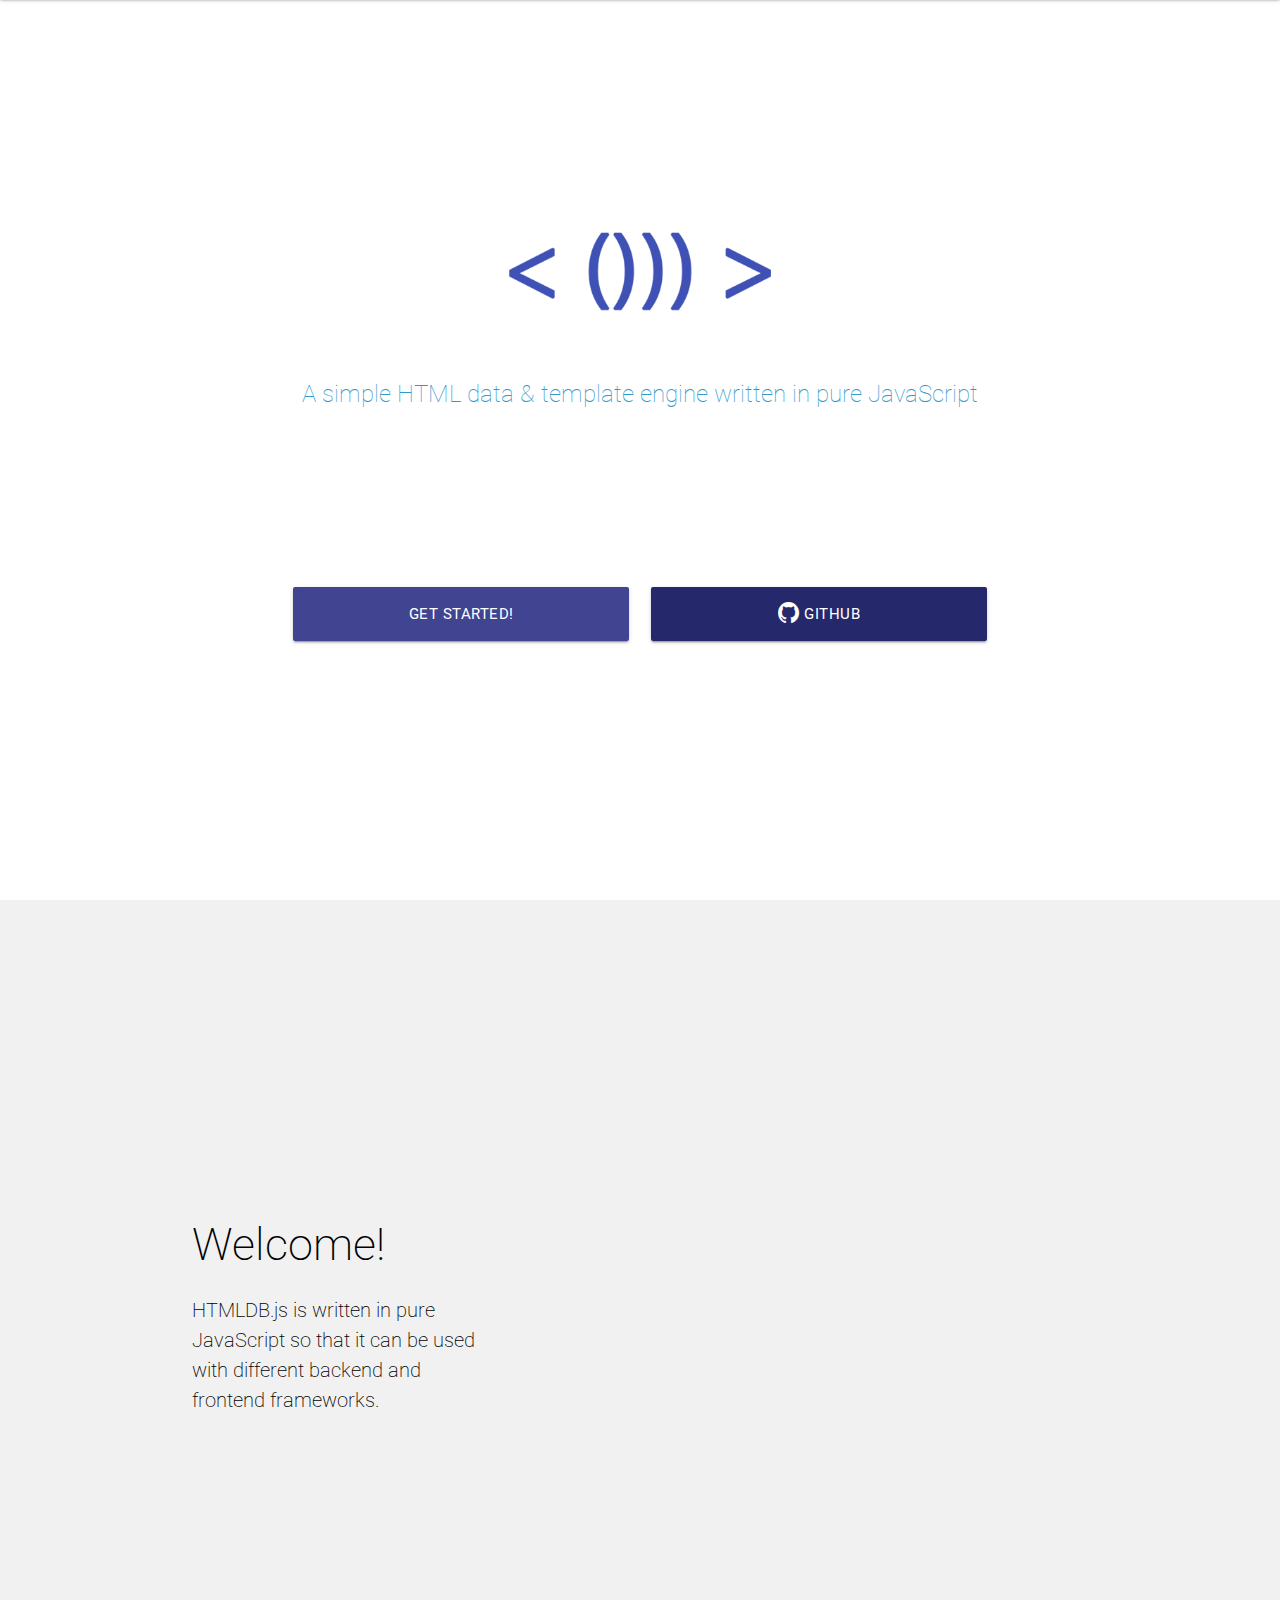
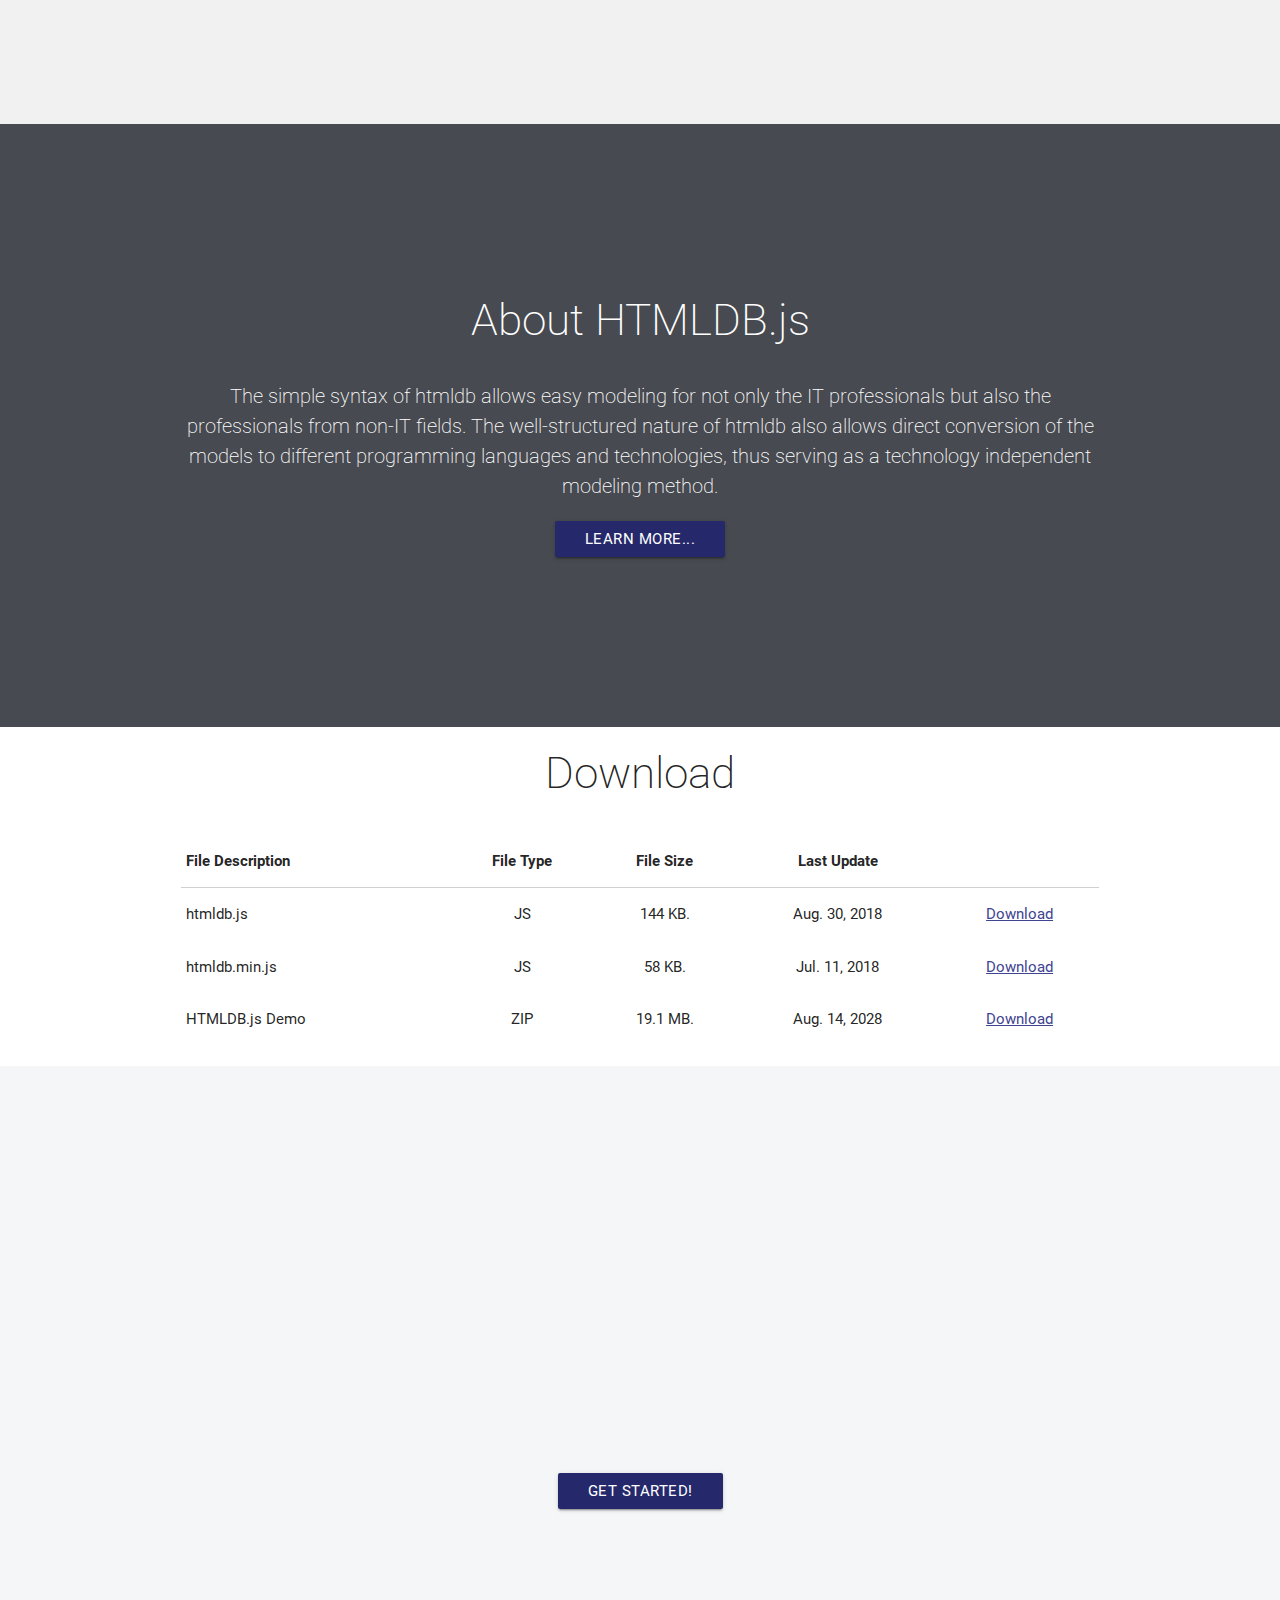
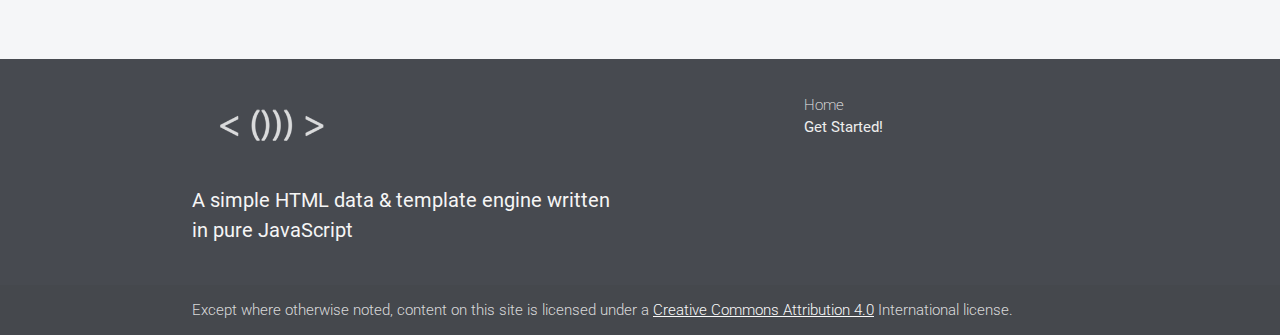
<file: index.html>
<!DOCTYPE html>
<html lang="en">

<head>
	<meta charset="UTF-8">
	<meta name="viewport" content="width=device-width, initial-scale=1.0">
	<meta http-equiv="X-UA-Compatible" content="ie=edge">
	<meta http-equiv="Content-Type" content="text/html; charset=windows-1254">
	<meta name="keywords" content="HTML Data, Template Engine, Modeling, Code Generation, Semantic Web, Pyronome, Sanpark, Syntax, System Modeling">
	<meta name="description" content="HTMLDB.js is a simple HTML data & template engine written in pure JavaScript">
	<meta name="author" content="Sanpark">
	<meta property="og:title" content="A simple HTML data & template engine written in pure JavaScript!">
	<meta property="og:site_name" content="A simple HTML data & template engine written in pure JavaScript!" />
	<meta property="og:url" content="http://www.htmldbjs.org/">
	<meta property="og:image" content="http://www.htmldbjs.org/assets/img/logo-2x.png">
	<meta property="og:type" content="website" />
	<meta property="og:image:type" content="image/png" />
	<meta property="og:image:width" content="620" />
	<meta property="og:image:height" content="435" />
	<meta property="og:description" content="HTMLDB.js is a simple HTML data & template engine written in pure JavaScript.">

	<link rel="apple-touch-icon" sizes="180x180" href="assets/img/favfavicon-64x64.png">
	<link rel="icon" type="image/png" sizes="32x32" href="assets/img/fav/favicon-32x32.png">
	<link rel="icon" type="image/png" sizes="16x16" href="assets/img/fav/favicon-16x16.png">
	<link rel="manifest" href="assets/img/fav/site.webmanifest">
	<link rel="mask-icon" href="assets/img/fav/safari-pinned-tab.svg" color="#5bbad5">
	<meta name="msapplication-TileColor" content="#da532c">
	<meta name="theme-color" content="#ffffff">


	<link href="https://fonts.googleapis.com/css?family=Roboto:100,300,400,500" rel="stylesheet">
	<link href="assets/css/ionicons.min.css" rel="stylesheet">
	<link type="text/css" rel="stylesheet" href="assets/css/materialize.min.css">
	<link type="text/css" rel="stylesheet" href="assets/css/main.css">
	<title>HTMLDB.js</title>
</head>

<body>

	<nav id="navbarFixed" class="white">
		<div class="nav-wrapper container">
			<a href="index.html" class="brand-logo light-blue-text hide-on-med-and-down"><img src="assets/img/logo-2x.png" alt="HTMLDB.js"></a>
			<a href="#" data-activates="ulMobileMenu" class="button-collapse aMobileMenuButton"><i class="ion-navicon-round"></i></a>
			<ul class="right hide-on-med-and-down">
				<li class="active"><a class="grey-text" href="index.html">Home</a></li>
				<li><a class="grey-text" href="docs/get-started.php">Get Started!</a></li>
				<li><a target="_blank" class="grey-text" href="https://github.com/htmldbjs"><i class="ion-social-github"></i></a></li>
			</ul>
			<ul class="side-nav hide-on-large-only" id="ulMobileMenu">
				<li class="white center-align"><img style="margin-top: 20px;" src="assets/img/logo-2x.png" width="180" alt="htmldb"></li>
				<li class="active"><a class="grey-text active" href="index.html">Home</a></li>
				<li><a id="btnQuickstart" class="aGetStarted" href="docs/get-started.php">Get Started!</a></li>
				<li><a target="_blank" class="grey-text" href="https://github.com/htmldbjs"><i class="ion-social-github" style="margin-right: 0px;"></i>&nbsp;GitHub</a></li>
			</ul>
		</div>
	</nav>

	<!-- Index Banner Start -->
	<section id="sectionIndexBanner" class="displayFlex landing">
		<div class="container displayFlex center black-text">
			<div class="row" id="rowLogo">
				<h1 class="hide-on-small-only"><img src="assets/img/logo-2x.png" alt="HTMLDB.js"></h1>
				<h2 class="hide-on-small-only">A simple HTML data & template engine written in pure JavaScript</h2>
				<h1 class="hide-on-med-and-up"><img src="assets/img/logo.png" width="280" alt="HTMLDB.js" style="object-fit: contain;"></h1>
				<h3 class="hide-on-med-and-up">A simple HTML data & template engine written in pure JavaScript</h3>
			</div>
			<div class="row center" id="rowBannerButtons">
				<div class="col s12 l6 m6">
					<a href="docs/get-started.php" id="btnGoStart" class="aBannerButtons btn btn-large">Get Started!</a>
				</div>
				<div class="col s12 l6 m6">
					<a target="_blank" href="https://github.com/htmldbjs" class="aBannerButtons btn buttonGoSpecification btn-large"><i
						 class="ion-social-github"></i> <span>GitHub</span></a>
				</div>
			</div>
		</div>
		</div>
	</section>
	<!-- #Index Banner End -->
	<!-- Section Welcome Start -->
	<section id="sectionWelcome" class="displayFlex alignedCenter black-text">
		<div class="container displayFlex alignedCenter">
			<div id="divWelcomeText">
				<h1 class="light">Welcome!</h1>
				<p class="light">HTMLDB.js is written in pure JavaScript so that it can be used with different backend and frontend frameworks.</p>
			</div>
			<!-- Code preview card -->
			<div id="divWelcomePreview">
				<div id="js" style="opacity: 0 !important;">
					<img src="assets/img/js.png" alt="JS">
				</div>
				
			</div>
			<!-- #Code preview card END-->
		</div>
	</section>
	<!-- #Section Welcome END -->
	<!-- Promotion Table Start -->
	<section id="sectionPromotionTable" class="displayFlex alignedCenter">
		<div class="container center white-text">
			<div class="row">
				<h3 class="light">About HTMLDB.js</h3>
			</div>
			<div class="row">
				<p class="light">The simple syntax of htmldb allows easy modeling for not only the IT professionals but also the professionals
					from non-IT fields. The well-structured nature of htmldb also allows direct conversion of the models to different programming
					languages and technologies, thus serving as a technology independent modeling method.</p>
				<a href="about.html" class="btn logoColor">Learn More...</a>
			</div>
		</div>
	</section>
	<!-- #Promotion Table End -->
	<!-- Download Section Starts -->
	<section id="download" class="displayFlex">
		<div class="container center">
			<div class="row">
				<h3 class="light">Download</h3>
			</div>
			<div class="row displayFlex">
				<table class="responsive-table highlight">
					<thead>
						<tr>
							<th>File Description</th>
							<th class="center-align">File Type</th>
							<th class="center-align">File Size</th>
							<th class="center-align">Last Update</th>
							<th class="center-align"></th>
						</tr>
					</thead>
					<tbody>
						<tr>
							<td>htmldb.js</td>
							<td class="center-align">JS</td>
							<td class="center-align">144 KB.</td>
							<td class="center-align">Aug. 30, 2018</td>
							<td class="center-align"><a href="downloads/htmldb.js" download="htmldb.js">Download</a></td>
						</tr>
						<tr>
							<td>htmldb.min.js</td>
							<td class="center-align">JS</td>
							<td class="center-align">58 KB.</td>
							<td class="center-align">Jul. 11, 2018</td>
							<td class="center-align"><a href="downloads/htmldb.min.js" download="htmldb.min.js">Download</a></td>
						</tr>
						<tr>
							<td>HTMLDB.js Demo</td>
							<td class="center-align">ZIP</td>
							<td class="center-align">19.1 MB.</td>
							<td class="center-align">Aug. 14, 2028</td>
							<td class="center-align"><a href="downloads/demo.zip" download="HTMLDBJS_Demo_Project">Download</a></td>
						</tr>

					</tbody>
				</table>
			</div>
		</div>
	</section>
	<section id="sectionReadytoGo" class="displayFlex">
		<div class="container displayFlex alignedCenter">
			<h1 class="light center-align"><img src="assets/img/logo-2x-with-text.png" alt="HTMLDB.js" id="imgInlineTextLogo"></h1>
			<a href="docs/get-started.php" class="btn logoColor waves-effect waves-light">Get Started!</a>
		</div>
	</section>
	<footer class="page-footer">
		<div class="container">
			<div class="row">
				<div class="col l6 s12">
					<h5 class="white-text" style="opacity: 0.8;"><img src="assets/img/logo-white.png" width="160" alt="HTMLDB.js"></h5>
					<p class="grey-text text-lighten-4">A simple HTML data & template engine written in pure JavaScript</p>
				</div>
				<div class="col l4 offset-l2 s12">
					<ul>
						<li><a class="grey-text text-lighten-3 light" href="index.html">Home</a></li>
						<li><a class="grey-text text-lighten-3 bold" href="docs/get-started.php">Get Started!</a></li>
					</ul>
				</div>
			</div>
		</div>
		<div class="footer-copyright">
			<div class="container">
				Except where otherwise noted, content on this site is licensed under a <a href="https://creativecommons.org/licenses/by/4.0/"
				 target="_blank">Creative Commons Attribution 4.0</a> International license.
			</div>
		</div>
	</footer>

	<script type="text/javascript" src="assets/js/jquery-3.2.1.min.js"></script>
	<script type="text/javascript" src="assets/js/materialize.min.js"></script>
	<script type="text/javascript" src="assets/js/main.js"></script>
</body>

</html>
</file>
<file: assets/css/main.css>
.logoColor {
	background-color: rgb(37, 41, 107) !important;
  }
  
  .darkBlue {
	background-color: #25296b !important;
  }
  
  .lightBlue {
	background-color: #404491 !important;
  }
  
  .darkBrown {
	background-color: #7F4906 !important;
  }
  
  .lighBrown {
	background-color: #CC8833 !important;
  }
  
  /* Code Colors */
  .blue-code {
	color: #66d9ef;
  }
  
  .purple-code {
	color: #8a7bff;
  }
  
  .red-code {
	color: #e92772;
  }
  
  .green-code {
	color: #a6e22d;
  }
  
  .orange-code {
	color: #fd9720;
  }
  
  .yellow-code {
	color: #e6db74;
  }
  
  .gray-code {
	color: #8f908a;
  }
  
  h1 {
	font-size: 3em;
  }
  
  pre {
	padding: 15px;
  }
  
  p {
	font-size: 20px;
  }
  
  blockquote {
	font-size: 1.2em;
	text-rendering: optimizeLegibility;
	color: #383839;
	border-left: 5px solid #3399CC;
  }
  
  .blockImportant {
	border-color: #FF4545;
  }
  
  .row {
	position: relative;
  }
  
  .light {
	font-weight: 200 !important;
  }
  
  .alignedCenter {
	align-items: center;
  }
  
  .justifiedCenter {
	justify-content: center;
  }
  
  .borderRight {
	border-right: 1px solid #E8E9EC;
  }
  
  .noPadding {
	padding: 0 !important;
  }
  
  .noMargin {
	margin: 0 !important;
  }
  
  .landing {
	min-height: 100vh !important;
	width: 100vw !important;
  }
  
  .displayFlex {
	display: -webkit-box;
	display: -moz-box;
	display: -ms-flexbox;
	display: -webkit-flex;
	display: flex;
  }
  .spanInlineIdentifier {
	font-family: "Anonymous Pro", monospace;
	font-size: 18px;
	color:#424856;
	padding-left: 5px;
	padding-right: 5px;
  }
  .collection .collection-item {
	line-height: normal;
  }
  #sectionWelcome,
  #sectionPromotionTable,
  #sectionReadytoGo {
	padding: 150px 0px !important;
  }
  
  #sectionIndexBanner {
	position: relative;
  }
  #sectionIndexBanner .container {
	z-index: 99 !important;
	width: auto;
	flex-direction: column;
	justify-content: space-evenly;
	padding: 10px;
	box-sizing: border-box;
  }
  #sectionIndexBanner .container #btnGoStart {
	background: rgb(64, 68, 145);
  }
  #sectionIndexBanner .container .buttonGoSpecification {
	background: rgb(37, 41, 107);
  }
  #sectionIndexBanner #rowCodePreview {
	box-sizing: border-box;
  }
  #sectionIndexBanner .container .buttonGoSpecification i,
  #sectionIndexBanner .container .buttonGoSpecification span {
	display: inline-block;
	float: none;
	overflow: hidden;
  }
  
  #sectionIndexBanner .container h1 {
	height: 4em;
	margin-bottom: 0 !important;
  }
  #sectionIndexBanner .container h1 img {
	height: 100%;
  }
  #sectionIndexBanner .container pre {
	display: inline-block;
	background: transparent;
	text-align: left;
	font-size: 1.2em;
	transform: translateY(15px);
	opacity: 0;
	transition: all 1s;
	vertical-align: top;
	padding: 30px;
	margin: 0px;
  }
  #sectionIndexBanner .container #rowLogo {
	opacity: 0;
	transform: translateY(-15px);
	transition: all 1s;
	box-sizing: border-box;
  }
  #rowLogo h2,
  #rowLogo h3 {
	font-size: 24px;
	font-weight: lighter;
	margin: 0px;
	color: #3399CC;
	padding: 20px;
	box-sizing: border-box;
  }
  #rowLogo h3 {
	font-size: 18px;
  }
  #sectionIndexBanner #mouse_scroll {
	position: absolute;
	left: 50%;
	bottom: 0;
	transform: translateX(-50%) scale(0.8);
	z-index: 999 !important;
  }
  #sectionIndexBanner #rowBannerButtons {
	margin-bottom: 100px;
	box-sizing: border-box;
	text-align: center;
  }
  #navbarFixed .aGetStarted {
	background: rgb(64, 68, 145);
	color: #fff;
  }
  #navbarFixed .aMobileMenuButton {
	color: rgb(64, 68, 145);
	line-height: normal;
	padding-left: 10px;
	padding-right: 10px;
	box-sizing: border-box;
	margin:0px;
  }
  #rowBannerButtons .aBannerButtons {
	display: block;
	margin-bottom: 10px;
  }
  #mainDocumentation {
	position: relative;
	padding-left: 300px;
  }
  #mainDocumentation ol, #mainDocumentation ul {
	background: #FFF;
  }
  #mainDocumentation .col {
	padding: 0 !important;
  }
  #mainDocumentation #ulSideNav {
	position: sticky;
	transform: none !important;
	height: 100vh;
	overflow-y: scroll;
  }
  #mainDocumentation #ulSideNav #aLogo,
  #mainDocumentation #slide-out #aLogo {
	display: grid;
	display: -ms-grid;
	width: 100%;
	height: 100%;
  }
  #mainDocumentation .ulSubCategory a {
	font-weight: 200;
	transition: all .1s;
  }
  /*
  #mainDocumentation .ulSubCategory a.active,
  #mainDocumentation .ulSubCategory a:active {
	font-weight: 500;
	border-left: 5px solid #59C8FF;
  }
  */
  #mainDocumentation .wrapper {
	flex-grow: 1;
  }
  #mainDocumentation .wrapper section {
	padding: 1.5em;
  }
  #mainDocumentation .wrapper section .container {
	width: 85% !important;
  }
  #mainDocumentation h1 {
	font-weight: lighter;
	margin-top:100px;
	margin-bottom: 40px;
	color:rgb(37, 41, 107);
	font-size: 48px;
	line-height: normal;
  }
  #mainDocumentation h2 {
	font-weight: normal;
	font-size: 2.0em;
	padding-bottom: 5px;
	margin-top: 40px;
	margin-bottom: 20px;
	color: #404491;
  }
  #mainDocumentation h3 {
	font-weight: normal;
	font-size: 1.5em;
	padding-bottom: 5px;
	margin-top: 20px;
	margin-bottom: 20px;
	color:rgb(37, 41, 107);
  }
  
  #mainDocumentation .wrapper section .container p {
	font-size: 18px;
	font-weight: 300;
	color: #646C7F;
	line-height: 1.5em;
	padding-top: 10px;
	padding-bottom: 10px;
  }
  #mainDocumentation .wrapper section .container a {
	color: rgb(64, 68, 145);
	text-decoration: underline;
  }
  table a {
	color: rgb(64, 68, 145);
	text-decoration: underline; 
  }
  #mainDocumentation .wrapper section .container p a:hover {
	text-decoration: underline;
  }
  #mainDocumentation .wrapper section:nth-child(odd) {
	background: #FFF;
  }
  #mainDocumentation .wrapper section:nth-child(even) {
	background: #F5F6F8;
  }
  
  #sectionWelcome {
	background: #F1F1F1;
  }
  #sectionWelcome #divWelcomeText {
	flex-basis: 50%;
	padding-right: 20px;
  }
  #sectionWelcome #divWelcomeText p {
	font-size: 20px;
  }
  #sectionWelcome #divWelcomePreview {
	width: 100%;
  }
  
  #sectionPromotionTable {
	background: #474A50;
  }
  
  #sectionReadytoGo {
	background: #F5F6F8;
  }
  #sectionReadytoGo > .container {
	flex-direction: column;
  }
  #sectionReadytoGo > .container h1 {
	color: #135B7F;
  }
  #sectionReadytoGo > .container h1 #imgInlineTextLogo {
	opacity: 0;
	height: 200px;
	vertical-align: middle;
  }
  
  #navbarFixed,
  #divMobileSideNav,
  #navbar-transparent {
	background: white;
	top: 0;
	position: absolute;
	transform: translateY(-64px);
	transition: all .3s;
	z-index: 999;
  }
  
  #navbar-transparent,
  #divMobileSideNav {
	transform: none;
  }
  
  .brand-logo {
	height: 100%;
	width: 190px;
  }
  .brand-logo img {
	width: 100%;
  }
  
  #js {
	position: relative;
	display: flex;
	justify-content: flex-end;
	width: 100%;
	margin: 25px auto;
	padding: 2% !important;
	background: transparent;
  }
  @keyframes blink {
	0% {
	  opacity: 0;
	}
	50% {
	  opacity: 1;
	}
	100% {
	  opacity: 0;
	}
  }
  #sectionHomeDownload {
	background: white;
	padding: 100px 0px !important;
  }
  
  .collapsible-body li a {
	color: #777878 !important;
  }
  .collapsible-body li.active {
	background: #F5F6F8 !important;
  }
  
  /* label color */
  .input-field label {
	color: #000;
  }
  
  /* label focus color */
  .input-field input[type=text]:focus + label {
	color: #3399CC;
  }
  
  /* label underline focus color */
  .input-field input[type=text]:focus {
	border-bottom: 1px solid #3399CC;
	box-shadow: 0 1px 0 0 #3399CC;
  }
  
  /* valid color */
  .input-field input[type=text].valid {
	border-bottom: 1px solid #3399CC;
	box-shadow: 0 1px 0 0 #3399CC;
  }
  
  /* icon prefix focus color */
  .input-field .prefix.active {
	color: #3399CC;
  }
  
  form button {
	background: #3399CC !important;
  }
  
  .divContactWrapper {
	display: flex;
	justify-content: center;
	position: relative;
	margin-top: -6px;
	height: 360px;
	background: linear-gradient(-135deg, #2a99ef 20%, #2CCEFF 80%);
  }
  
  #divContactCard {
	margin: auto !important;
	position: absolute;
	top: -250px !important;
	color: #808080;
  }
  
  #divIndexMobileContainer {
	width: 85% !important;
  }
  
  #h1Logo > img {
	width: 100%;
  }
  
  @media screen and (max-width: 992px) {
	#mainDocumentation section {
	  margin-top: 94px !important;
	}
	#mainDocumentation {
	  padding-left: 0px;
	}
  }
  @media screen and (max-width: 600px) {
	#sectionWelcome .container {
	  flex-direction: column;
	}
  
	#sectionReadytoGo .container {
	  text-align: center;
	}
	#sectionReadytoGo .container h1 > img {
	  height: 1em;
	}
  }
  #ulMobileMenu {
	z-index: 1000;
  }
  #ulMobileMenu #btnQuickstart {
	text-align: left !important;
  }
  #ulMobileMenu > li i {
	font-size: 24px;
	}
	footer {
		background-color: #474A50 !important;
	}
  .footer-copyright .container a {
	text-decoration: underline;
	color: #f9f9f9;
  }
  ol.collection,
  ul.collection {
	font-size: 18px;
	font-weight: 300;
	color: #646C7F;
	line-height: normal;
	padding-top: 10px;
	padding-bottom: 10px;
  }
	/*# sourceMappingURL=style.css.map */
	.codeHighlighter {
		border: none !important;
	}
	.codeHighlighter span {
		font-weight: 100 !important;
	}
	.codeHighlighter * {
		border: none !important;
	}
	code {
		border-radius: 3px;
		padding: 1px;
		background: rgba(27,31,35,0.05);
	}
	.side-nav .divider {
		margin: 0 !important;
	}
</file>
